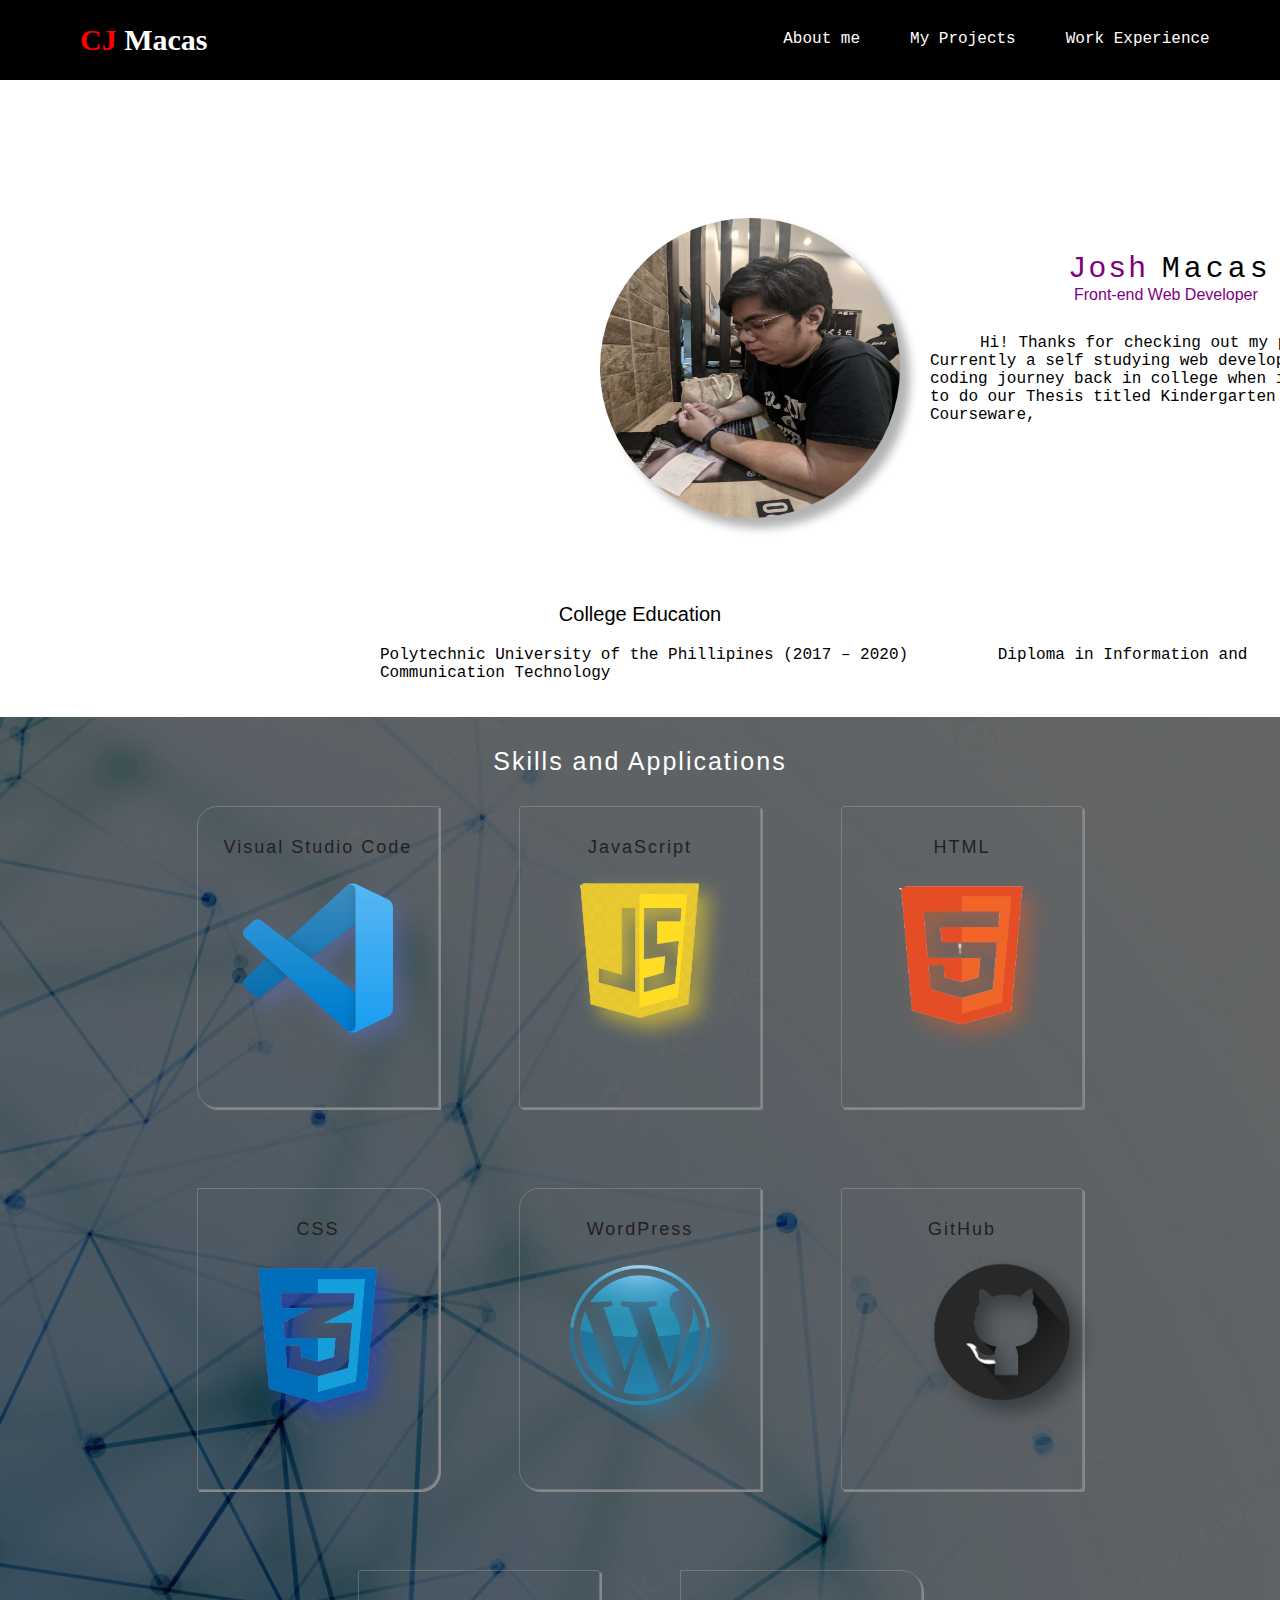
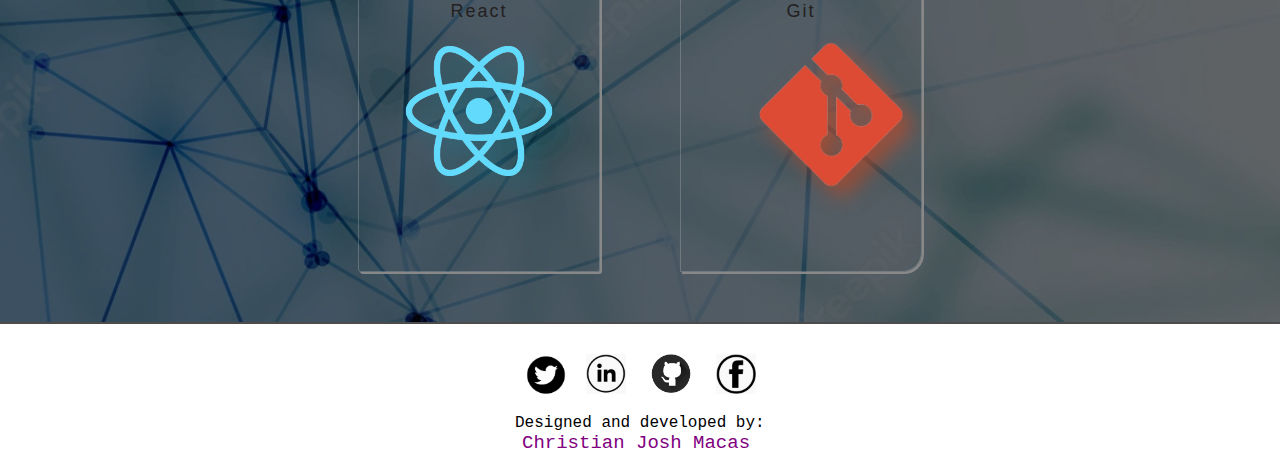
<file: index.html>
<!DOCTYPE html>
<html>
    <head>
        <meta content="width=device-width, initial-scale=1" name="viewport" />
        <link rel="icon" type="image/png" href="icons/cjmacasicon.png"/>
       <link rel="stylesheet" href="cssfiles/general.css" type="text/css">
       <link rel="stylesheet" href="cssfiles/navigation.css" type="text/css">
       <link rel="stylesheet" href="cssfiles/content.css" type="text/css">
       <link rel="stylesheet" href="cssfiles/skills.css" type="text/css">
       <link rel="stylesheet" href="cssfiles/resize.css" type="text/css">
       <link rel="stylesheet" href="cssfiles/socials.css" type="text/css">
       <title> CJ Macas Portfolio </title>
    </head>
    <body>
        <div class="flex-nav">
            <div class="left-nav"> 
              <!-- <a href="index.html"><img class="left-nav-img" src="img/apexx.png"></a> -->
                <a href="index.html"><p class="left-nav-fn"> CJ 
                <span class="left-nav-ln"> Macas </span> 
            </p></a>
            </div>
            <div class="middle-nav"> 
        
            </div>
            <div class="right-nav"> 
                <ul class="right-nav-text">
                    <li><a class="active" href="#"> About me </a></li>
                    <li><a href="projects.html"> My Projects </a></li>
                    <li><a href="experience.html"> Work Experience </a></li>
                </ul> </div>    
                <div class="hiddenBurger">
                 <!--  <button id="btn-burger" class="btn-style"> Yes</button> -->
                    <span class="bar"> </span>
                    <span class="bar"> </span>
                    <span class="bar"> </span>
                <script> 
                    const burger = document.querySelector(".hiddenBurger");
                    const navMenu = document.querySelector(".right-nav");
                    
                    burger.addEventListener("click", () => {
                        burger.classList.toggle("active");
                        navMenu.classList.toggle("active");
                    })    
                </script>      
            </div>
        </div>
       
        <div class="flex-content">
            <div class="img1"> a     
                <img class="img-1-content" src="img/cjmac.jpg">     
            </div>
            <div class="txt-sec">
                <p class="head-name"> <span class="head-fn"> Josh </span> Macas </p>
                <p class="head-title"> Front-end Web Developer </p>
             <p class="content-text"> Hi! Thanks for checking out my portfolio, 
                I'm Currently a self studying web developer I started my coding
                 journey back in college when i was assigned to do our Thesis
                  titled Kindergarten Multimedia Courseware,  <a href="thesis.html"> click here </a> </span>
            </p>
            </div>
        </div>
        <div class="education-flex">
            <div class="flex-educ-desc">
                <p class="educ-desc"> College Education </p>    
            </div>
            <div class="school-name-year">
                <p class="s-name-year"> Polytechnic University of the Phillipines &#40;2017 &ndash; 2020&#41;
                <span class="course"> Diploma in Information and Communication Technology </p>
            </div>
        </div>
        <div class="flex-bottom">
            <div class="flex-bottom-desc">
                <p class="skills-desc"> Skills and Applications</p>
            </div>
            <div class="flex-skill">
                <div class="skill-1">
                    <p class="skill-desc"> Visual Studio Code </p>
                    <a href="https://code.visualstudio.com/"><img class="vscode-logo-1" src="skills/vscode.png"></a>
                </div>
                <div class="skill-2"> 
                    <p class="skill-desc"> JavaScript </p>
                    <a href="https://www.javascript.com/"><img class="js-logo-2" src="skills/jslogo.png"></a>
                </div>
                <div class="skill-3">
                    <p class="skill-desc"> HTML </p>
                    <a href="https://html.com/"><img class="html-logo-3" src="skills/html-logo.png"></a>
                </div>
                <div class="skill-4">
                    <p class="skill-desc"> CSS </p>
                    <a href="https://www.w3schools.com/css/"><img class="css-logo-4" src="skills/css-logo.png"></a>
                </div>
                <div class="skill-5">
                    <p class="skill-desc"> WordPress </p>
                    <a href="https://wordpress.org/"><img class="wp-logo-5" src="skills/wp-logo.png"></a>
                </div>
                <div class="skill-6">
                    <p class="skill-desc"> GitHub </p>
                    <a href="https://github.com/"><img class="gh-logo-6" src="skills/gh-logo.png"></a>
                </div>
                <div class="skill-7">
                    <p class="skill-desc"> React </p>
                    <a href="https://reactjs.org/"><img class="react-logo-7" src="skills/react-logo.png"></a>
                </div>
                <div class="skill-8">
                    <p class="skill-desc"> Git </p>
                    <a href="https://git-scm.com/"><img class="git-logo-8" src="skills/git-logo.png"></a>
                </div> 
            </div> 
        </div>
        <div class="socials">
            <div class="top-side"> 
                <a href="https://twitter.com/MacasJosh"><img class="twitter" src="icons/twitter.png"> </a>
                <a href="https://www.linkedin.com/in/christian-josh-macas-676757197/"><img class="linkedin" src="icons/linkedin.png"> </a>
                <a href="https://github.com/cjMacas"><img class="github" src="icons/github.png"> </a>
                <a href="https://www.facebook.com/ChangeNamae/"><img class="facebook" src="icons/facebook.png"> </a> 
            </div>
            <div class="bottom-side"></div>
                <p class="designer">Designed and developed by: 
                    <span class="des-name"> Christian Josh Macas </span> </p>
            </div>
        </div>
    </body>
</html>
</file>
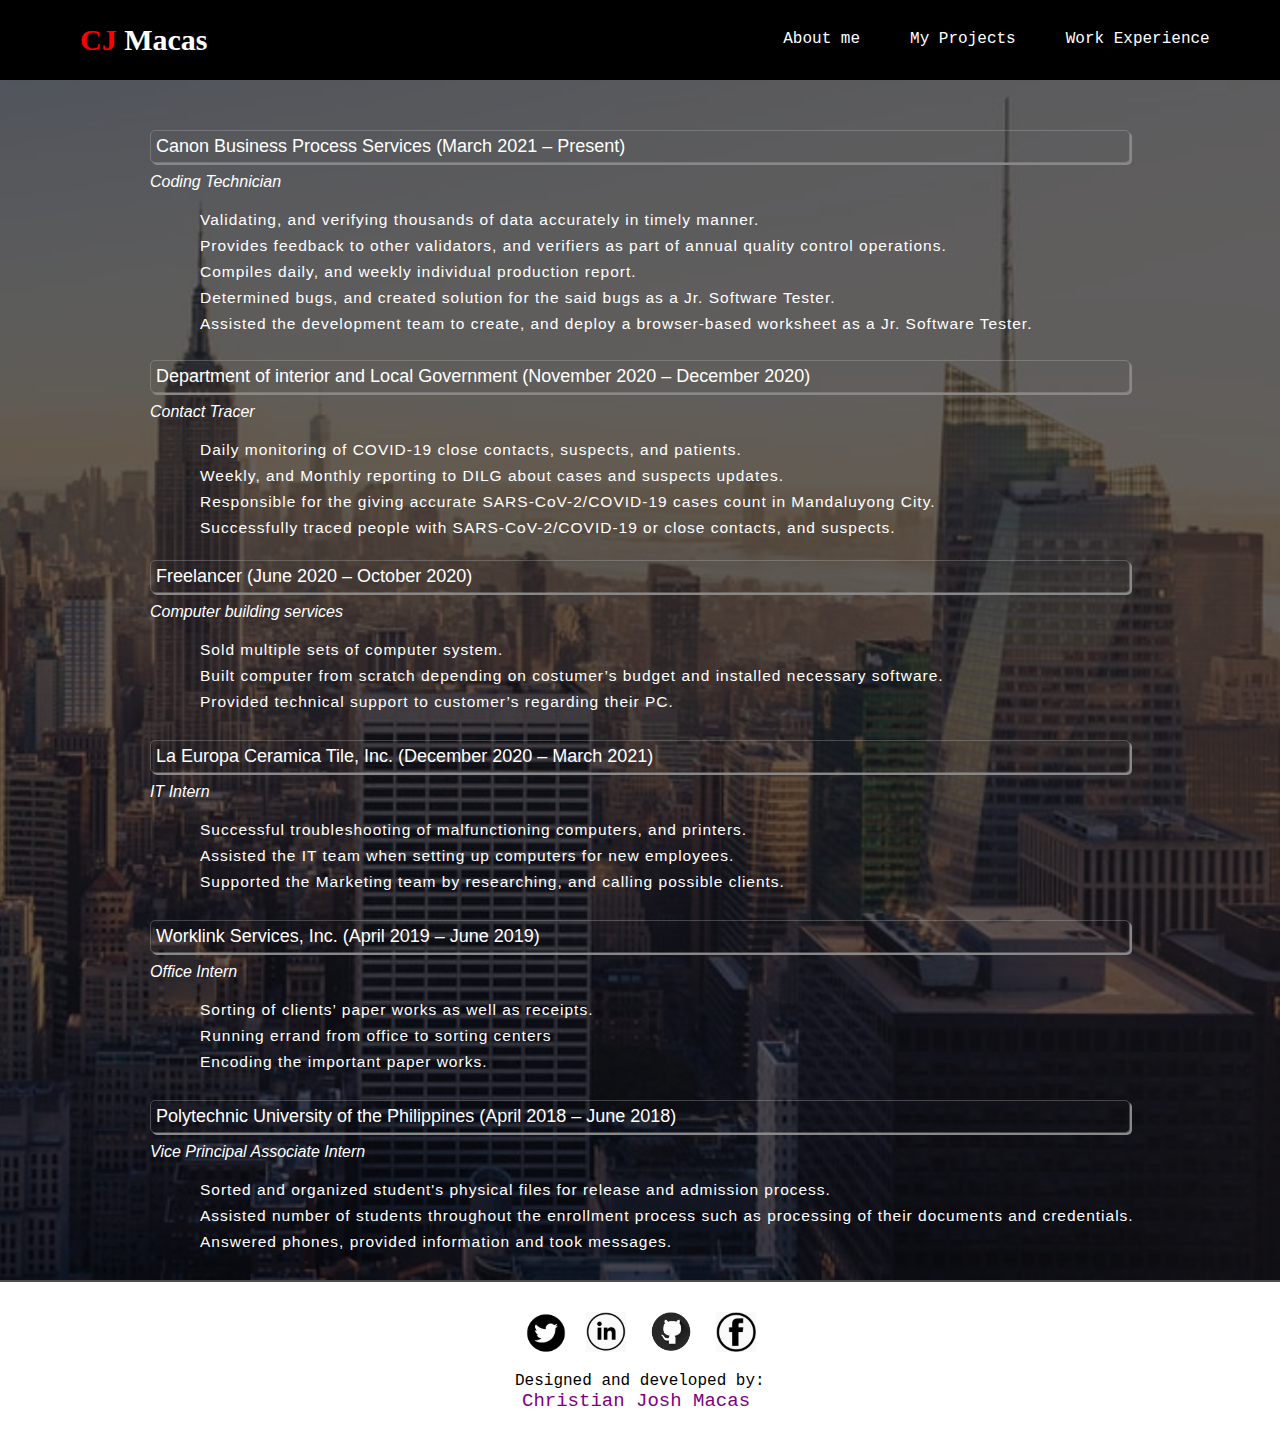
<file: experience.html>
<!DOCTYPE html>
<html>
    <head>
        <meta content="width=device-width, initial-scale=1" name="viewport" />
        <link rel="icon" type="image/png" href="icons/cjmacasicon.png"/>
       <link rel="stylesheet" href="cssfiles/general.css" type="text/css">
       <link rel="stylesheet" href="cssfiles/navigation.css" type="text/css">
       <link rel="stylesheet" href="cssfiles/content.css" type="text/css">
       <link rel="stylesheet" href="cssfiles/skills.css" type="text/css">
       <link rel="stylesheet" href="cssfiles/resize.css" type="text/css">
       <link rel="stylesheet" href="cssfiles/socials.css" type="text/css">
       <link rel="stylesheet" href="cssfiles/projects.css" type="text/css">
       <link rel="stylesheet" href="cssfiles/experience.css" type="text/css">
       <script src="jscripts/javascripts.js"> </script>
       <title> CJ Macas Portfolio </title>
    </head>
    <body>
        <div class="flex-nav">
            <div class="left-nav"> 
              <!-- <a href="index.html"><img class="left-nav-img" src="img/apexx.png"></a> -->
                <a href="index.html"><p class="left-nav-fn"> CJ 
                <span class="left-nav-ln"> Macas </span> 
            </p></a>
            </div>
            <div class="middle-nav"> </div>
            <div class="right-nav"> 
                <ul class="right-nav-text">
                    <li><a href="index.html"> About me </a></li>
                    <li><a href="projects.html"> My Projects </a></li>
                    <li><a href="#"> Work Experience </a></li>
                </ul> </div>    
                <div class="hiddenBurger">
                 <!--  <button id="btn-burger" class="btn-style"> Yes</button> -->
                    <span class="bar"> </span>
                    <span class="bar"> </span>
                    <span class="bar"> </span>
                <script> 
                    const burger = document.querySelector(".hiddenBurger");
                    const navMenu = document.querySelector(".right-nav");
                    
                    burger.addEventListener("click", () => {
                        burger.classList.toggle("active");
                        navMenu.classList.toggle("active");
                    })    
                </script>      
            </div>
        </div>
        <div class="flex-experience"></div>
            <div class="work-history">
                <div class="flex-works">
                     <p class="workHistory">
                    <div class="flex-canon">
                        <p class="company-name"> Canon Business Process Services &#40;March 2021 &ndash; Present&#41; </p>
                        <p class="job-title"> Coding Technician </p>
                        <p class="job-txt">   Validating, and verifying thousands of data accurately in timely manner. </p>
                        <p class="job-txt">   Provides feedback to other validators, and verifiers as part of annual quality control operations.
                        <p class="job-txt">   Compiles daily, and weekly individual production report.								
                        <p class="job-txt">   Determined bugs, and created solution for the said bugs as a Jr. Software Tester.
                        <p class="job-txt">   Assisted the development team to create, and deploy a browser-based worksheet as a Jr. Software Tester.
                            </p>
                    </div>
                    <div class="flex-dilg"> 
                        <p class="company-name"> Department of interior and Local Government &#40;November 2020 &ndash; December 2020&#41;</p>
                        <p class="job-title"> Contact Tracer </p>
                        <p class="job-txt">   	Daily monitoring of COVID-19 close contacts, suspects, and patients. </p>
                        <p class="job-txt">   	Weekly, and Monthly reporting to DILG about cases and suspects updates.
                        <p class="job-txt">   	Responsible for the giving accurate SARS-CoV-2/COVID-19 cases count in Mandaluyong City.					
                        <p class="job-txt">  	Successfully traced people with SARS-CoV-2/COVID-19 or close contacts, and suspects.
                            </p>
                    </div>
                    <div class="flex-free">
                        <p class="company-name"> Freelancer &#40;June 2020 &ndash; October 2020&#41;</p>
                        <p class="job-title"> Computer building services</p>
                        <p class="job-txt">   	Sold multiple sets of computer system. </p>
                        <p class="job-txt">   	Built computer from scratch depending on costumer&rsquo;s budget and installed necessary software.
                        <p class="job-txt">   	Provided technical support to customer&rsquo;s regarding their PC.					
                            </p>
                    </div>
                    <div class="flex-int3"> 
                        <p class="company-name"> La Europa Ceramica Tile, Inc. &#40;December 2020 &ndash; March 2021&#41;</p>
                        <p class="job-title">  IT Intern </p>
                        <p class="job-txt">   	Successful troubleshooting of malfunctioning computers, and printers. </p>
                        <p class="job-txt">   	Assisted the IT team when setting up computers for new employees.
                        <p class="job-txt">   	Supported the Marketing team by researching, and calling possible clients.				
                            </p>
                    </div>
                    <div class="flex-int2"> 
                        <p class="company-name"> Worklink Services, Inc. &#40;April 2019 &ndash; June 2019&#41;  </p>
                        <p class="job-title"> Office Intern </p>
                        <p class="job-txt">   	Sorting of clients&rsquo; paper works as well as receipts. </p>
                        <p class="job-txt">   	Running errand from office to sorting centers
                        <p class="job-txt">   	Encoding the important paper works.				
                            </p>
                    </div>
                    <div class="flex-int1"> 
                        <p class="company-name"> Polytechnic University of the Philippines &#40;April 2018 &ndash; June 2018&#41;</p>
                        <p class="job-title"> Vice Principal Associate Intern </p>
                        <p class="job-txt">   	Sorted and organized student's physical files for release and admission process. </p>
                        <p class="job-txt">   	Assisted number of students throughout the enrollment process such as processing of their documents and credentials.
                        <p class="job-txt">   	Answered phones, provided information and took messages.					
                            </p>
                    </div>
                </div>
            </div>
            <div class="socials">
                <div class="top-side"> 
                    <a href="https://twitter.com/MacasJosh"><img class="twitter" src="icons/twitter.png"> </a>
                    <a href="https://www.linkedin.com/in/christian-josh-macas-676757197/"><img class="linkedin" src="icons/linkedin.png"> </a>
                    <a href="https://github.com/cjMacas"><img class="github" src="icons/github.png"> </a>
                    <a href="https://www.facebook.com/ChangeNamae/"><img class="facebook" src="icons/facebook.png"> </a> 
                </div>
                <div class="bottom-side"></div>
                    <p class="designer">Designed and developed by: 
                        <span class="des-name"> Christian Josh Macas </span> </p>
                </div>
            </div>
            
    </body>
</html>
</file>
<file: cssfiles/general.css>
*{
     margin: 0;
     padding: 0;
     font-family:'Courier New', Courier, monospace;
     color: white;
     text-decoration: none;
}
body{
     margin-top: 80px;
}
</file>
<file: cssfiles/navigation.css>
.flex-nav{
    display: flex;
    flex-direction: row;
    height: 80px;
    background-color: black;
    color: white;
    position: fixed;
    left: 0px;
    right: 0px;
    top: 0px;
    z-index: 1;
}
.left-nav{
    font-size: 30px;
    align-items: center;
    display: flex;
    margin-left: 30px;
}
.left-nav-fn{
    color: red;
    margin-left: 50px;
    font-family: serif;
    font-weight: 600;
}
.left-nav-ln{
    color: white;
    font-family: 'Franklin Gothic Medium'; 
}
.middle-nav{
    flex: 1;
    align-items: center;
    display: flex;
    padding-right: 30px;;
}
.right-nav{
    flex: 1px;
    align-items: center;
    display: flex;
}
.right-nav ul {
    display: flex;
    flex-wrap: wrap; 
    flex-shrink: 0;
}
.right-nav li{
    display: inline-block;
    margin: 25px; 
}
.active ul li{
    color: black;
}
.hiddenBurger{
    display: none;
    cursor: pointer;
}
.bar{
    width: 25px;
    height: 3px;
    margin: 5px auto;
    -webkit-transition: all 0.3s ease-in-out ;
    transition: all 0.3s ease-in-out ;
    background-color: white;
    text-align: center;
}
ul li::after{
    content:'';
    height: 2px;
    width: 0%;
    background-color: white;
    display: flex;
    transition: .5s ease-in-out;
}
ul li:hover::after{
    content:'';
    height: 2px;
    width: 100%;
    background-color: white;
    display: block;
}
.education-flex{
    display: flex;
    flex-direction: column;
    
}
.flex-educ-desc{
    flex: 1;
}
.educ-desc{
    color: black;
    font-family: 'Segoe UI', Tahoma, Geneva, Verdana, sans-serif;
    font-size: 20px;
    text-align: center;
    margin-bottom: 20px;
    margin-top: -40px;
}
.school-name-year{
    flex: 1;
}
.s-name-year{
    padding: 0px 20px 5px 380px;
    color: black;
    margin-bottom: 30px;
}
.course{
    color: black;
    padding-left: 80px;
}
</file>
<file: cssfiles/content.css>
.flex-content{
    display:flex;
}
.img1 {
    flex: 1;
    background-color: white;
    padding-top: 20px;
    padding-bottom: 20px;
    align-items: center;
    justify-content: center;
    background-color: white;  
}
.img-1-content{
    flex: 1px;
    width: 300px;
    height: 300px;
    border-radius: 150px;
    margin-left: 600px;
    margin-top: 100px;
    margin-bottom: 100px;
    background-color: white;
    box-shadow: 10px 10px 10px rgba(0, 0, 0, 0.3);
}
.head-fn, .head-title{
    color: purple;
    font-family: 'Segoe UI', Tahoma, Geneva, Verdana, sans-serif;
}
.head-title{
    margin-left: 174px;
}
.txt-sec{
    flex: 1;
}
.head-name{
    color: black;
    margin-top: 170px;
    letter-spacing: 4px;
    font-size: 30px;
    margin-left: 170px;
}
.content-text{
    margin-top: 30px;
    width: 500px;;
    color: black;
    text-indent: 50px;
    margin-left: 30px;
}
</file>
<file: cssfiles/skills.css>
/*Codes below are for skills and application section*/
.flex-bottom{
    height: auto;
    background: rgba(0,0,0,.6) url("/skills/tech.webp");
    background-size: cover;
    background-blend-mode: darken;
    flex-wrap: wrap;
    justify-content: center;
    padding-bottom: 50px;
}
.flex-skill{
    display: flex;
    flex-direction: row;
    gap: 80px;
    margin-left: 40px;
    margin-right: 40px;
    padding-top: 30px;
    flex-wrap: wrap;
    justify-content: center;
}
.skills-desc{
    font-size: 25px;    
    text-align: center;
    padding-top: 30px;
    font-family: Verdana, Geneva, Tahoma, sans-serif;
    letter-spacing: 2px;
}
/*Codes below are for Microsoft Visual Studio Code logo*/
.skill-1{
    width: 20%;
    height: 300px;
    border-radius: 20px 0px 0px 20px;
    border-style: solid;
    border-color: rgba(192, 192, 192, .3);
    border-width: 1px;
    border-color: rgba(192, 192, 192, .3);
    box-shadow: 2px 2px #888888;
}
.skill-desc{
    font-size: 18px;
    color: rgb(36, 32, 32);
    text-align: center;
    padding-top: 30px;
    font-family: Verdana, Geneva, Tahoma, sans-serif;
    letter-spacing: 2px;
}
.vscode-logo-1{
    display: block;
    margin-left: auto;
    margin-right: auto;
    width: 150px;
    height: auto;
    margin-top: 25px;
    transition: .5s ease-in-out;
    filter: drop-shadow( 10px 10px 10px rgba(106, 128, 250, 0.3));
}
.vscode-logo-1:hover{
    display: block;
    margin-left: auto;
    margin-right: auto;
    width: 170px; 
    height: auto;
    filter: drop-shadow( 10px 10px 10px rgb(106, 128, 250, 0.9)); 
}
/*Codes below are for Javascript logo*/
.skill-2{
    width: 20%;
    height: 300px;
    border-radius: 3px;
    border-style: solid;
    border-color: rgb(192, 192, 192);
    border-width: 1px;
    border-color: rgba(192, 192, 192, .3);
    box-shadow: 2px 2px #888888;
}
.js-logo-2{
    display: block;
    margin-left: auto;
    margin-right: auto;
    width: 180px;
    margin-top: 15px;
    filter: drop-shadow( 10px 10px 10px rgba(255, 223, 43, 0.6)); 
    transition: .5s ease-in-out;
}
.js-logo-2:hover{
    display: block;
    margin-left: auto;
    margin-right: auto;
    width: 220px;
    height: auto;
    filter: drop-shadow( 10px 10px 10px rgba(255, 223, 43, 0.9)); 
}
/*Codes below are for html logo*/
.skill-3{
    width: 20%;
    height: 300px;
    border-style: solid;
    border-radius: 3px;
    border-color: rgb(192, 192, 192);
    border-width: 1px;
    border-color: rgba(192, 192, 192, .3);
    box-shadow: 2px 2px #888888;
}
.html-logo-3{
    display: block;
    margin-left: auto;
    margin-right: auto;
    margin-top: 20px;
    width: 200px;
    transition: .5s ease-in-out;
    filter: drop-shadow( 10px 10px 10px rgba(253, 94, 31, 0.4)); 
}
.html-logo-3:hover{
    display: block;
    margin-left: auto;
    margin-right: auto;
    width: 240px;
    filter: drop-shadow( 10px 10px 10px rgb(253, 94, 31, 0.99)); 
}
/*Codes below are for css logo*/
.skill-4{
    width: 20%;
    height: 300px;
    border-radius: 0px 20px 20px 0px;
    border-style: solid;
    border-color: rgb(192, 192, 192);
    border-width: 1px;
    border-color: rgba(192, 192, 192, .3);
    box-shadow: 2px 2px #888888;
}
.css-logo-4{
    display: block;
    margin-left: auto;
    margin-right: auto;
    margin-top: 25px;
    width: 150px;
    transition: .5s ease-in-out;
    filter: drop-shadow( 10px 10px 10px rgba(9, 46, 255, 0.4)); 
}
.css-logo-4:hover{
    display: block;
    margin-left: auto;
    margin-right: auto;
    width: 175px;
    transition: .5s ease-in-out;
    filter: drop-shadow( 10px 10px 10px rgba(9, 46, 255, 0.7)); 
}
/*Codes below are for wordpress logo*/
.skill-5{
    width: 20%;  
    height: 300px;                                                             
    border-radius: 20px 0px 0px 20px;
    border-style: solid;
    border-color: rgb(192, 192, 192);
    border-width: 1px;
    /*background-color: rgba(219, 219, 219, 0.7);*/
    border-color: rgba(192, 192, 192, .3);
    box-shadow: 2px 2px #888888;
}
.wp-logo-5{
    display: block;
    margin-left: auto;
    margin-right: auto;
    margin-top: 20px;
    width: 150px;
    transition: .5s ease-in-out;
    filter: drop-shadow( 10px 10px 10px rgba(21, 169, 255, 0.4)); 
}
.wp-logo-5:hover{
    display: block;
    margin-left: auto;
    margin-right: auto;
    width: 175px;
    transition: .5s ease-in-out;
    filter: drop-shadow( 10px 10px 10px rgba(21, 169, 255, 0.99)); 
}
/*Codes below are for github logo*/
.skill-6{
    width: 20%;  
    height: 300px;                                                             
    border-style: solid;
    border-radius: 3px;
    border-color: rgb(192, 192, 192);
    border-width: 1px;
    border-color: rgba(192, 192, 192, .3);
    box-shadow: 2px 2px #888888;
}
.gh-logo-6{
    display: block;
    margin-left: auto;
    margin-right: auto;
    width: 320px;
    margin-top: 1px;
    transition: .5s ease-in-out;
    filter: drop-shadow( 10px 10px 10px rgba(0, 0, 0, 0.4)); 
}
.gh-logo-6:hover{
    display: block;
    margin-left: auto;
    margin-right: auto;
    width: 360px;
    filter: drop-shadow( 10px 10px 10px rgba(0, 0, 0, 0.8)); 
}
/*Codes below are for react logo*/
.skill-7{
    width: 20%;  
    height: 300px;                                                             
    border-style: solid;
    border-radius: 3px;
    border-color: rgb(192, 192, 192);
    border-width: 1px;
    border-color: rgba(192, 192, 192, .3);
    box-shadow: 2px 2px #888888;
}
.react-logo-7{
    display: block;
    margin-left: auto;
    margin-right: auto;
    width: 150px;
    margin-top: 24px;
    transition: .5s ease-in-out;
    filter: drop-shadow( 10px 10px 10px rgba(16, 127, 155, 0.5)); 
}
.react-logo-7:hover{
    display: block;
    margin-left: auto;
    margin-right: auto;
    width: 175px;
    filter: drop-shadow( 10px 10px 10px rgba(16, 127, 155, 0.9)); 
}
/*Codes below are for git logo*/
.skill-8{
    width: 20%;  
    height: 300px;                                                             
    border-radius: 0px 20px 20px 0px;
    border-style: solid;
    border-color: rgb(192, 192, 192);
    border-width: 1px;
    border-color: rgba(192, 192, 192, .3);
    box-shadow: 2px 2px #888888;
}
.git-logo-8{
    display: block;
    margin-left: auto;
    margin-right: auto;
    width: 300px;
    margin-top: 7px;
    transition: .5s ease-in-out;
    filter: drop-shadow( 10px 10px 10px rgba(236, 63, 11, 0.5)); 
}
.git-logo-8:hover{
    display: block;
    margin-left: auto;
    margin-right: auto;
    width: 340px;
    transition: .5s ease-in-out;
    filter: drop-shadow( 10px 10px 10px rgba(236, 63, 11, 0.9)); 
}
</file>
<file: cssfiles/resize.css>
@media (max-width: 720px) {
.flex-content{
    flex-direction: column;
}
.img-1-content{
    flex: 1px;
    width: 200px;
    height: 200px;
    border-radius: 100px;
    margin-left: 130px;
    margin-top: 50px;
    margin-bottom: 0px;
    background-color: white;
}
.content-text, .head-name{
    width: 400px;
}
.txt-sec{
    flex: 1;
    background-color: white;
}
.head-name{
    color: black;
    margin-top: 20px;
    margin-left: 140px;
}
.head-title{
    margin-left: 140px;
}
.content-text{
    margin-top: 20px;
    width: 400px;
    color: black;
    margin-left: 40px;
    margin-bottom: 50px;
}
.flex-bottom{
    height: auto;
    width: auto;
}
.flex-skill{
    padding-top: 40px;
    height: auto;
    gap: 50px;
}
.skill-2, .skill-3, .skill-4, .skill-5, .skill-6, .skill-7{
    width: 100%;
    height: 300px;
    border-radius: 0px;
}
.skill-1{
    width: 100%;
    height: 300px;
    border-radius: 20px 20px 0 0;
}
.skill-8{
    width: 100%;
    height: 300px;
    border-radius: 0 0 20px 20px;
    }
    .hiddenBurger,.bar{
        display: block;
        margin-right: 15px;
    }
    .hiddenBurger{
        margin-top: 24px;
    }
    .hiddenBurger.active .bar:nth-child(2){
        opacity: 0;
    }
    .hiddenBurger.active .bar:nth-child(1){
        transform: translateY(8px) rotate(45deg);
    }
    .hiddenBurger.active .bar:nth-child(3){
        transform: translateY(-8px) rotate(-45deg);
    }
    .right-nav { 
        left: -100%;
        top: 70px;
        gap: 0px;
        background-color: rgba(0, 0, 0, 0.9);
        width: 100%;
        text-align: center;
    }
    .right-nav.active{
        left: 0;
        display: flex;
        flex-direction: column;
        position: fixed;
    }
    .right-nav.active li{
        width: 100%;
    }
    ul li::after{
        background-color: transparent;
    }
    ul li:hover::after{
        background-color: transparent;
    }
    ul li:hover a{
        color: rgba(255, 255, 255, .5);
    }
    .right-nav.active div{
    } 
    .educ-desc{
        margin-top: 5px;
    }
    .s-name-year{
        padding: 10px 20px 20px 36px;
        color: black;
        margin-bottom: 30px;
    }
    .course{
        color: black;
        padding-left: 10px;
    }
}
</file>
<file: cssfiles/socials.css>
.socials{
    display: flex;
    height: 100px;
    flex-direction: column;
    align-items: center;
    background-color: none;
    padding-top: 30px;
    border-style: solid;
    border-color: rgb(0, 0, 0, .7);
    border-width: 2px 0px 0px 0px;
}
.top-side{
    display: flex;
}
.linkedin{
    width: 40px;

}
.github{
    width: 90px;
    margin-top: -6px;
}
.facebook{
    width: 40px;
}
.twitter{
    width: 44px;
    margin-right: 18px;
    margin-top: -1px;
}
.bottom-side{
    flex: 1;
    align-items: center;
    display: flex;
}
.designer{
    width: 250px;
    color: black;
}
.des-name{
    color: purple;
    margin-left: 7px;
    padding-bottom: 20px;
    font-size: 19px;
}
</file>
<file: cssfiles/projects.css>
.flex-project{
    display: flex;
    flex-wrap: wrap;

}
.flex-list{
    padding: 50px;
    display: flex;
    flex-direction: row;
    flex-wrap: wrap;
    gap: 60px;
    justify-content: center;
    text-align: center;
    background: rgba(0,0,0,.6) url("/bgimg/bg1.jpg");
    background-size: cover;
    background-blend-mode: darken;
}
.project-header{
    z-index: 1px;
    color: black;
    font-family: Times;
    letter-spacing: 4px;
    margin-top: 5px;
    margin-bottom: 10px;
}
.flex-port{
    width: 40%;
    height: 400px;
    border-radius: 40px 0px 0px 0px; 
    background-color: transparent;
    border-style: solid;
    border-width: 1px;
    border-color: rgba(192, 192, 192, .3);
    box-shadow: 2px 2px #888888;
}
.flex-thesis{
    width: 40%;
    height: 400px;
    border-radius: 0px 40px 0px 0px; 
    background-color: transparent;
    border-style: solid;
    border-width: 1px;
    border-color: rgba(192, 192, 192, .3);
    box-shadow: 2px 2px #888888;
}
.thesis, .portfol{
    width: 100%;
}
.flex-calc{
    width: 40%;
    height: 400px;
    border-radius: 0px 0px 0px 40px; 
    background-color: transparent;
    border-style: solid;
    border-width: 1px;
    border-color: rgba(192, 192, 192, .3);
    box-shadow: 2px 2px #888888;
}
.flex-tbd{
    width: 40%;
    height: 400px;
    border-radius: 0px 0px 40px 0px; 
    background-color: transparent;
    border-style: solid;
    border-width: 1px;
    border-color: rgba(192, 192, 192, .3);
    box-shadow: 2px 2px #888888;
}



@keyframes slideInLeft {
    from{
        transform: translateX(-300px);
    }
    to{
        transform: translateX(0);
    }
}

.flex-port{
    animation-name: slideInLeft;
    animation-duration: 1s;
    animation-timing-function: ease-in;
    animation-delay: 200ms;
    animation-iteration-count: 1;
    animation-direction: normal;
}
.flex-calc{
    animation-name: slideInLeft;
    animation-duration: 1s;
    animation-timing-function: ease-in;
    animation-delay: 200ms;
    animation-iteration-count: 1;
    animation-direction: normal;
}

@keyframes slideInRight {
    from{
        transform: translateX(300px);
    }
    to{
        transform: translateX(0);
    }
}

.flex-thesis{
    animation-name: slideInRight;
    animation-duration: 1s;
    animation-timing-function: ease-in;
    animation-delay: 0ms;
    animation-iteration-count: 1;
    animation-direction: normal;
}
.flex-tbd{
    animation-name: slideInRight;
    animation-duration: 1s;
    animation-timing-function: ease-in;
    animation-delay: 200ms;
    animation-iteration-count: 1;
    animation-direction: normal;
}

@media (max-width: 720px){
    .flex-list{
        padding: 50px;
        display: flex;
        flex-direction: column;
        flex-wrap: wrap;
    }
    .flex-port, .flex-thesis, .flex-calc, .flex-tbd{
        width: 100%;
        border-radius: 5px;
        height: 230px;
    }
    .flex-port{
        border-radius: 15px 15px 0px 0px;
    }
    .flex-tbd{
        border-radius: 0px 0px 15px 15px;
    }
}
</file>
<file: cssfiles/experience.css>
.flex-experience{
    display: flex;
    flex-direction: column;
   
}
.work-history{
    background: rgba(0,0,0,.6) url("/bgimg/bg2.jpg");
    background-size: cover;
    background-blend-mode: darken;
    background-repeat: no-repeat;
    background-position: right;
}
.flex-dilg{
    height: 150px;
    padding: 50px 150px 0px 150px;
}
.flex-canon{
    height: 180px;
    padding: 50px 150px 0px 150px;
}
.flex-free, .flex-int3, .flex-int2, .flex-int1{
    height: 130px;
    padding: 50px 150px 0px 150px;
}
.flex-int1{
    padding-bottom: 50px;
}
.job-txt{
    width: 100%;
    padding-top: 5px;
    padding-left: 50px;
    letter-spacing: 1px;
    margin-top: 3px;
    font-size: 15.5px;
    font-family: Arial;
}
.job-title{
    font-size: 16px;
    font-family: Arial;
    margin-bottom: 15px;
    margin-top: 10px;
    font-style: italic;
}
.company-name{
    font-family: Arial;
    font-size: 18px;
    border-radius: 5px 5px 5px 5px; 
    background-color: transparent;
    border-style: solid;
    border-width: 1px;
    border-color: rgba(192, 192, 192, .3);
    box-shadow: 2px 2px #888888;
    padding: 5px;
}
@media (max-width: 720px){
    .job-title{
        font-size: 16px;
        font-family: Arial;
        margin-bottom: 15px;
        margin-top: 10px;
    }
    .company-name{
        font-family: Arial;
        font-size: 18px;
        border-radius: 5px 5px 5px 5px; 
    }
    .job-txt{
        width: 80%;
    }
    .flex-canon{
        height: 350px;
        padding: 20px 10px 0px 20px;   
    }
    .flex-dilg{
        height: 285px;
        padding: 20px 10px 0px 20px;       
    }
    .flex-free,.flex-int3{
        height: 220px;
        padding: 20px 10px 0px 20px;       
    }
    .flex-int2{
        height: 170px;
        padding: 20px 10px 0px 20px;
    }
    .flex-int1{
        height: 270px;
        padding: 20px 10px 0px 20px;       
    }
}
</file>
